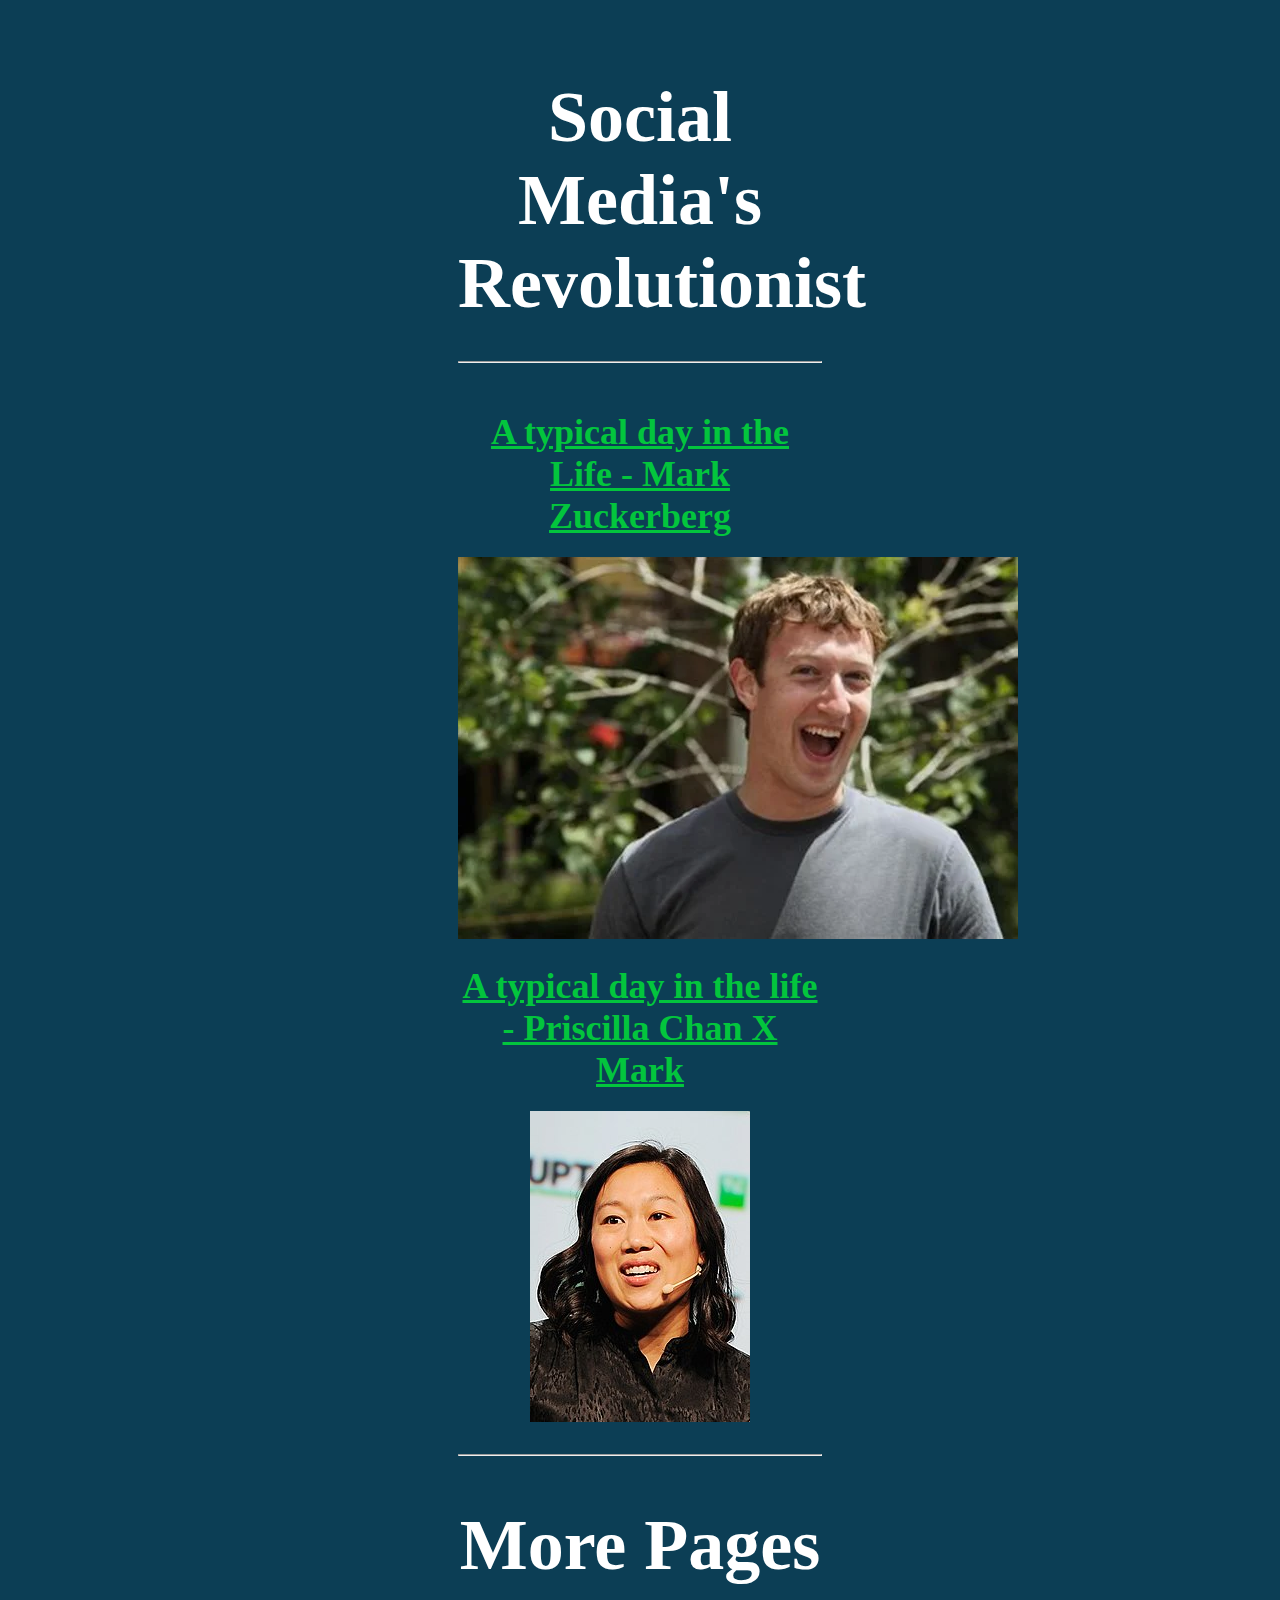
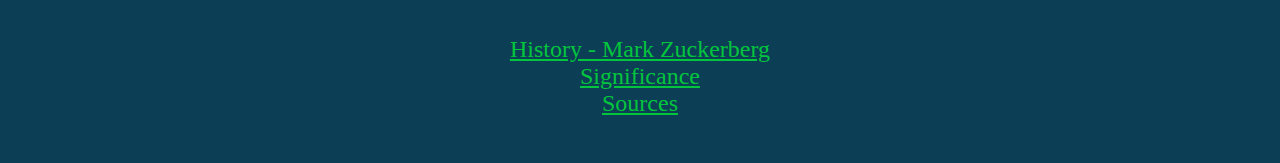
<file: index.html>
<!DOCTYPE html>

<html>
  <head>
    <link rel="stylesheet" href="./css/style.css">
    <title>
      Mark Zuckerberg
    </title>

  </head>

  <body>
    <h1>
      Social Media's Revolutionist
      <hr>
    </h1>

    <h2>
      <a rel="Index" href="https://www.entrepreneur.com/business-news/a-typical-day-in-the-life-of-mark-zuckerberg-who-wears-the/296005" target="_blank">
        A typical day in the Life - Mark Zuckerberg
      </h2>
        <img src="./images/mark-happy.png">
      </a>
    <br>
    <h2>
      <a rel="Index" href="https://press.farm/priscilla-chan-and-mark-zuckerbergs-routine/" target="_blank">
        A typical day in the life - Priscilla Chan X Mark
    </h2>
        <img src="./images/mark-wife-smiley.jpg">
      </a>
    

<br>
<br>

<hr>

<h1>
  More Pages
</h1>

  <a   href="./pages/history.html">
       History - Mark Zuckerberg
  </a>

<br>

  <a   href="./pages/significance.html">
       Significance
  </a>

<br>

<a 
  href="./pages/sources.html">
  Sources
</a>

<br>
<br>

    

  </body>

</html>
</file>
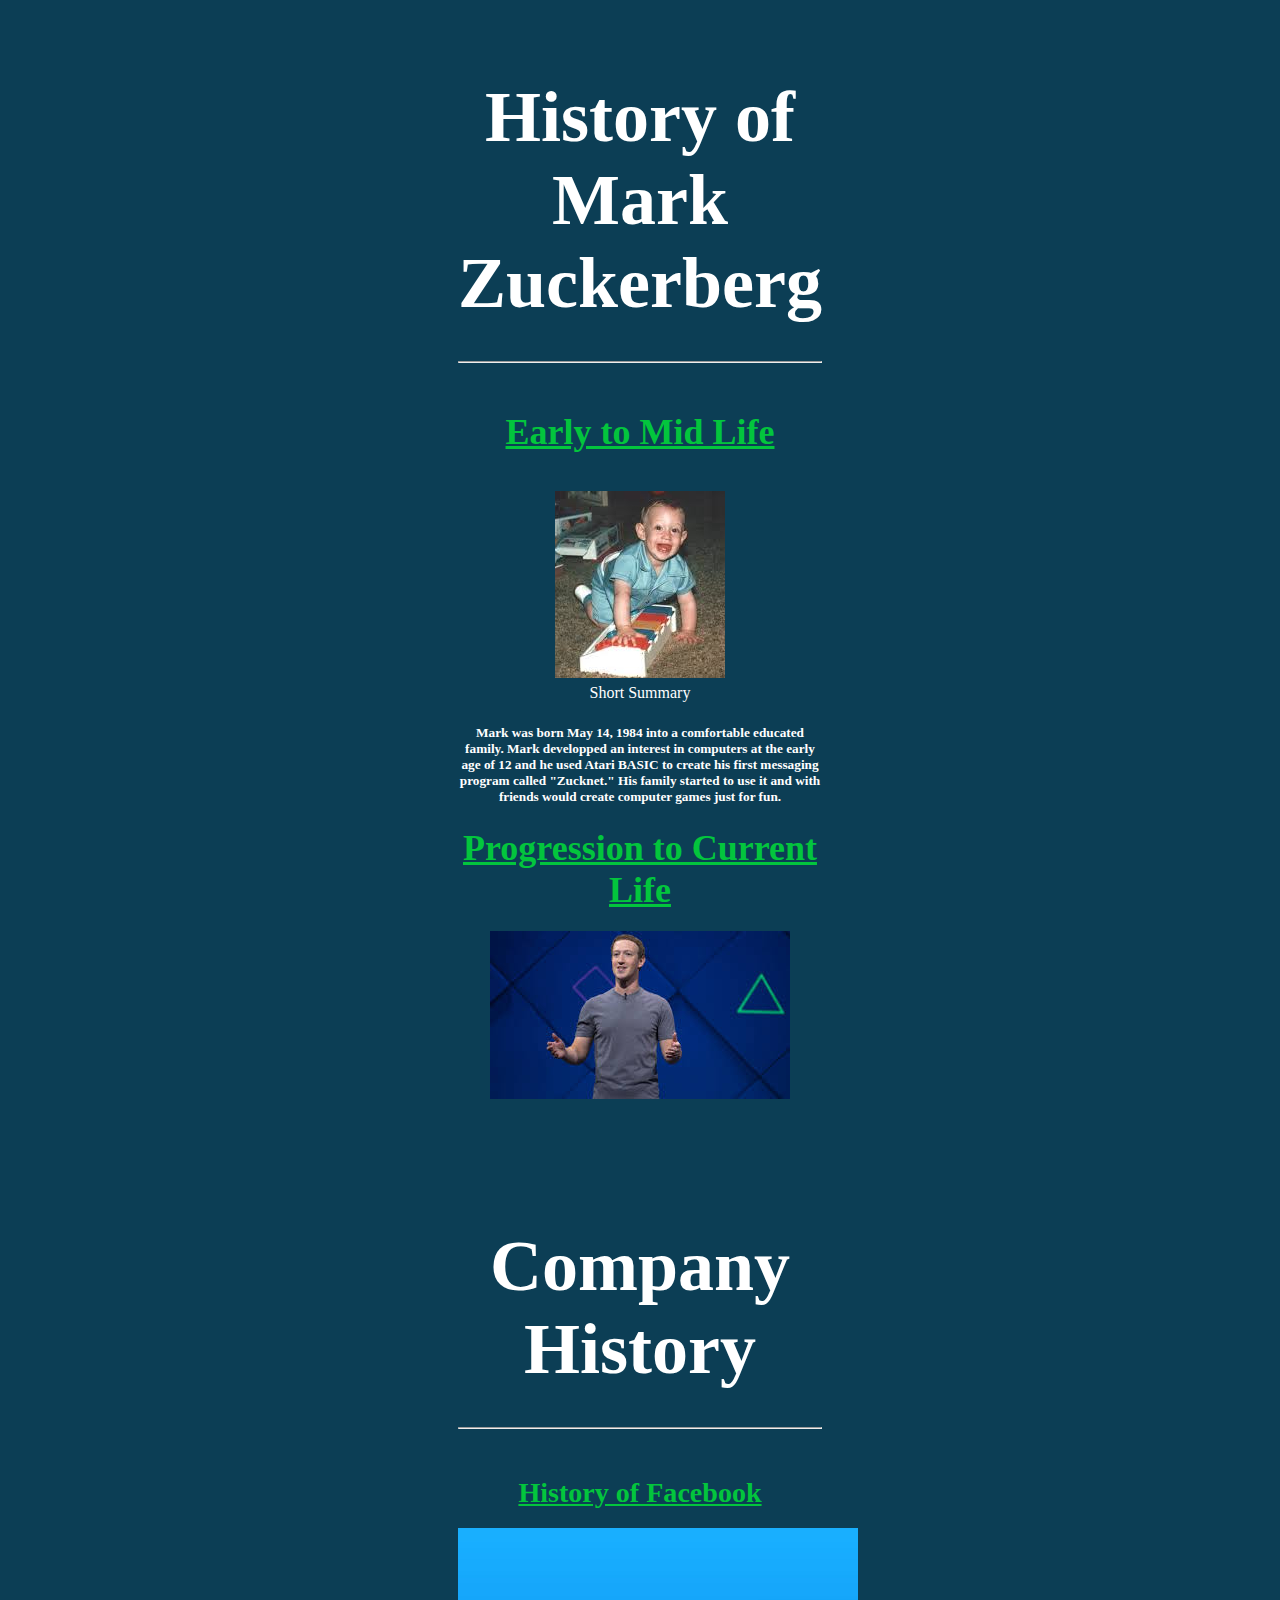
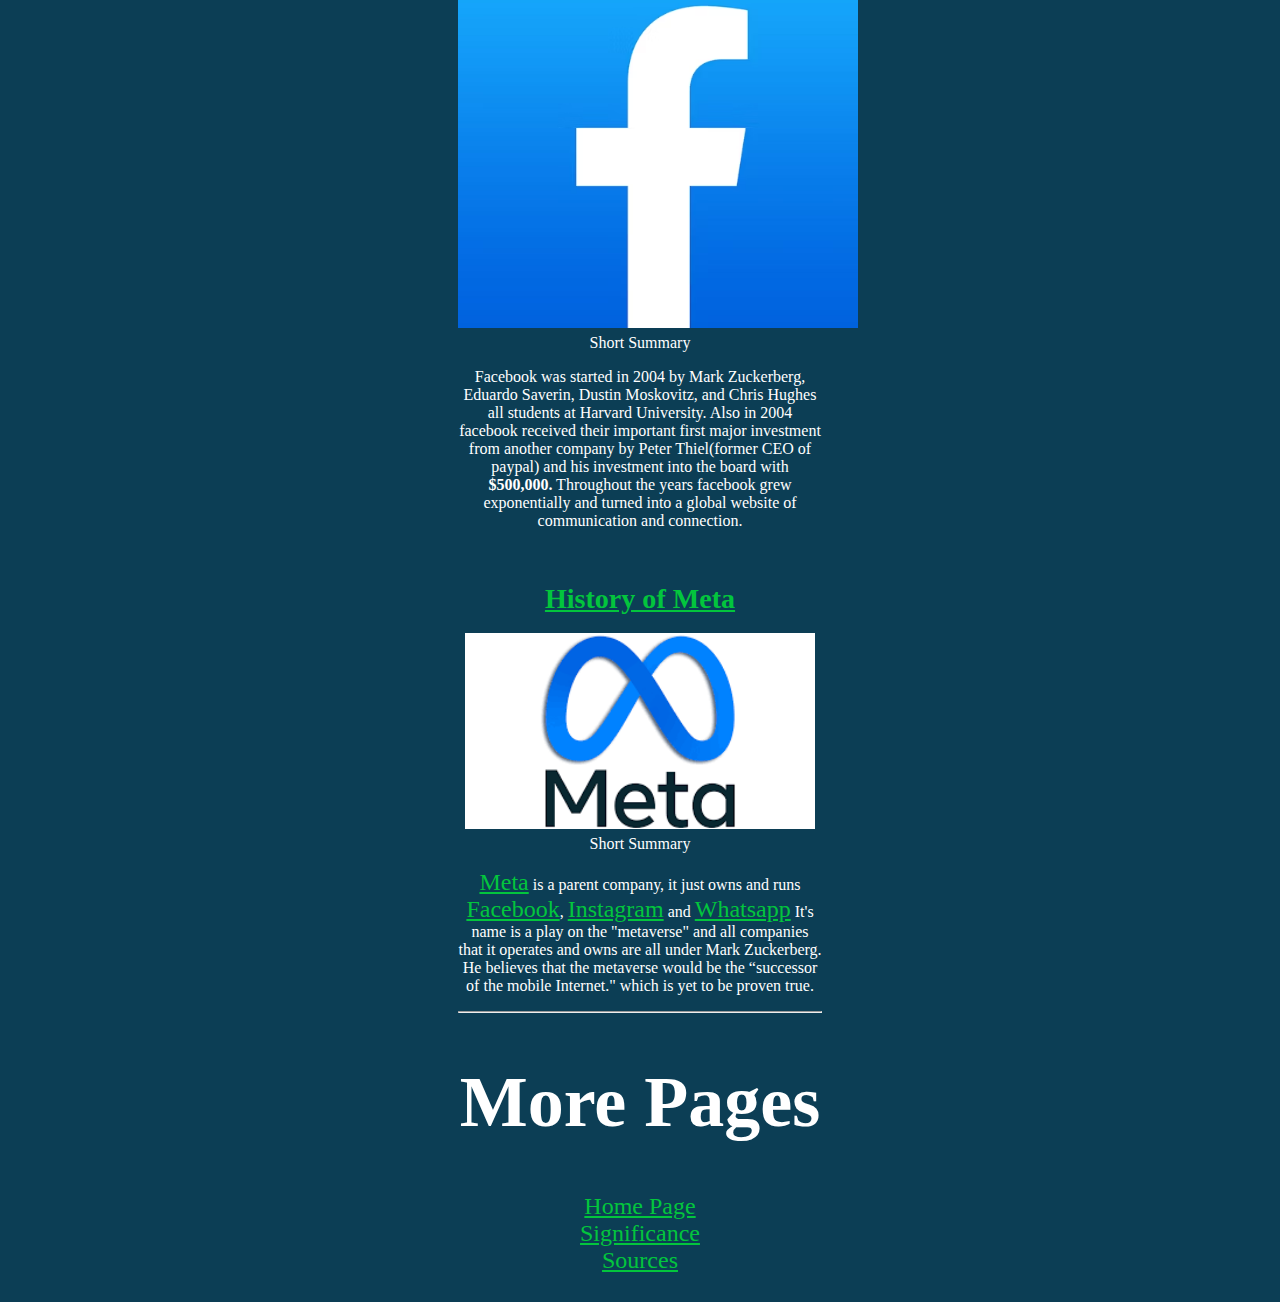
<file: pages/history.html>
<!DOCTYPE html>

<html>
  <head>
    <link rel="stylesheet" href="../css/style.css">
    <title>
      History of Mark Zuckerberg
    </title>
<h1> History of Mark Zuckerberg
  <hr>

  </head>

<body>

 <h2>
  <a 
    rel="History" href="https://www.biography.com/business-leaders/mark-zuckerberg" target="_blank"> Early to Mid Life
  </a>
</h2>

  <br>

  <a rel="History" href="https://www.biography.com/business-leaders/mark-zuckerberg" target="_blank">
    <img src="../images/markid.png">
  </a>

  <br>
<h7>Short Summary</h7>
  <h5>
    Mark was born May 14, 1984 into a comfortable educated family. Mark developped an interest in computers at the early age of 12 and he used Atari BASIC to create his first messaging program called "Zucknet." His family started to use it and with friends would create computer games just for fun.
  </h5>


<h2>
  <a
  rel="History" href="https://www.youtube.com/watch?v=vSYGS3VjalY" target="_blank">
  Progression to Current Life
  </a>
</h2>

<a
  rel="History" href="https://www.youtube.com/watch?v=vSYGS3VjalY" target="_blank">
  <img src="../images/mark-mid-life.jpg">
</a>

<br>
<br>
<br>
<br>
<br>
<h1>Company History
<hr>

  <h3>
    <a rel="History" href="https://www.brandwatch.com/blog/history-of-facebook/" target="_blank">
    History of Facebook
    </a>
  </h3>

<a 
  rel="History" href="https://www.brandwatch.com/blog/history-of-facebook/" target="_blank">
  <img src="../images/facebooklogo.png" width="400px" height="400px"> 
</a>

<br>

<h7>Short Summary</h7>

<p>Facebook was started in 2004 by Mark Zuckerberg, Eduardo Saverin, Dustin Moskovitz, and Chris Hughes all students at Harvard University. Also in 2004 facebook received their important first major investment from another company by Peter Thiel(former CEO of paypal) and his investment into the board with <b>$500,000.</b> Throughout the years facebook grew exponentially and turned into a global website of communication and connection.
</p>

<br>

<h3>
<a rel="History" href="https://www.britannica.com/money/Meta-Platforms" target="_blank">
History of Meta
</a>
</h3>

<a 
  rel="History" href="https://www.britannica.com/money/Meta-Platforms" target="_blank">
  <img src="../images/meta.png" width="350">
</a>

<br>

<h7>
Short Summary
</h7>

<p>
  <a rel="History" href="https://www.meta.com/ca/" target="_blank">Meta</a>
  is a parent company, it just owns and runs 
  <a rel="History" href="https://www.facebook.com/" target="_blank">Facebook</a>,
  <a rel="History" href="https://www.instagram.com/" target="_blank">Instagram</a> 
  and 
  <a rel="History" href="https://www.whatsapp.com/" target="_blank">Whatsapp</a> It's name is a play on the "metaverse" and all companies that it operates and owns are all under Mark Zuckerberg. He believes that the metaverse would be the “successor of the mobile Internet." which is yet to be proven true.
</p>

<hr>

<h1>
  More Pages
</h1>



<a href="../index.html">
  Home Page
</a>
<br>
<a   href="./significance.html">
  Significance
</a>

<br>

<a 
href="./sources.html">
Sources
</a>

</body>

</html>
</file>
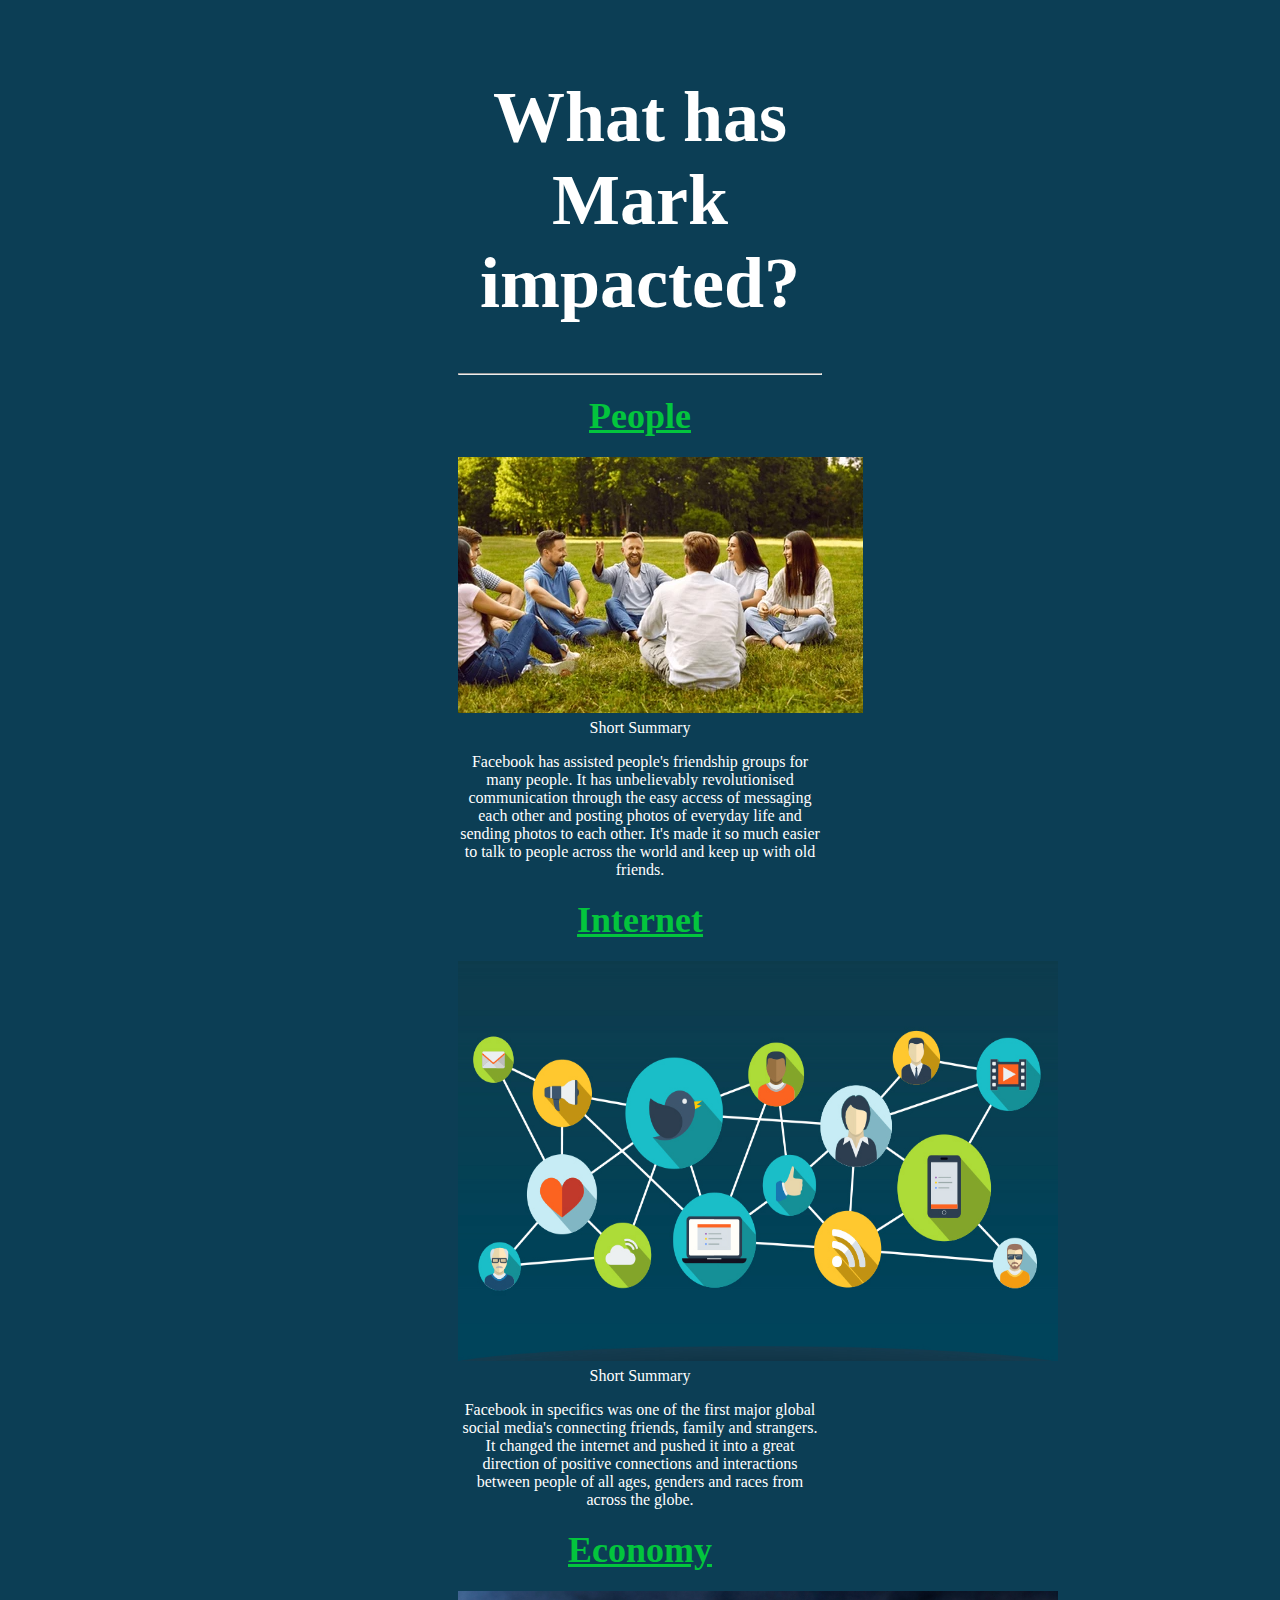
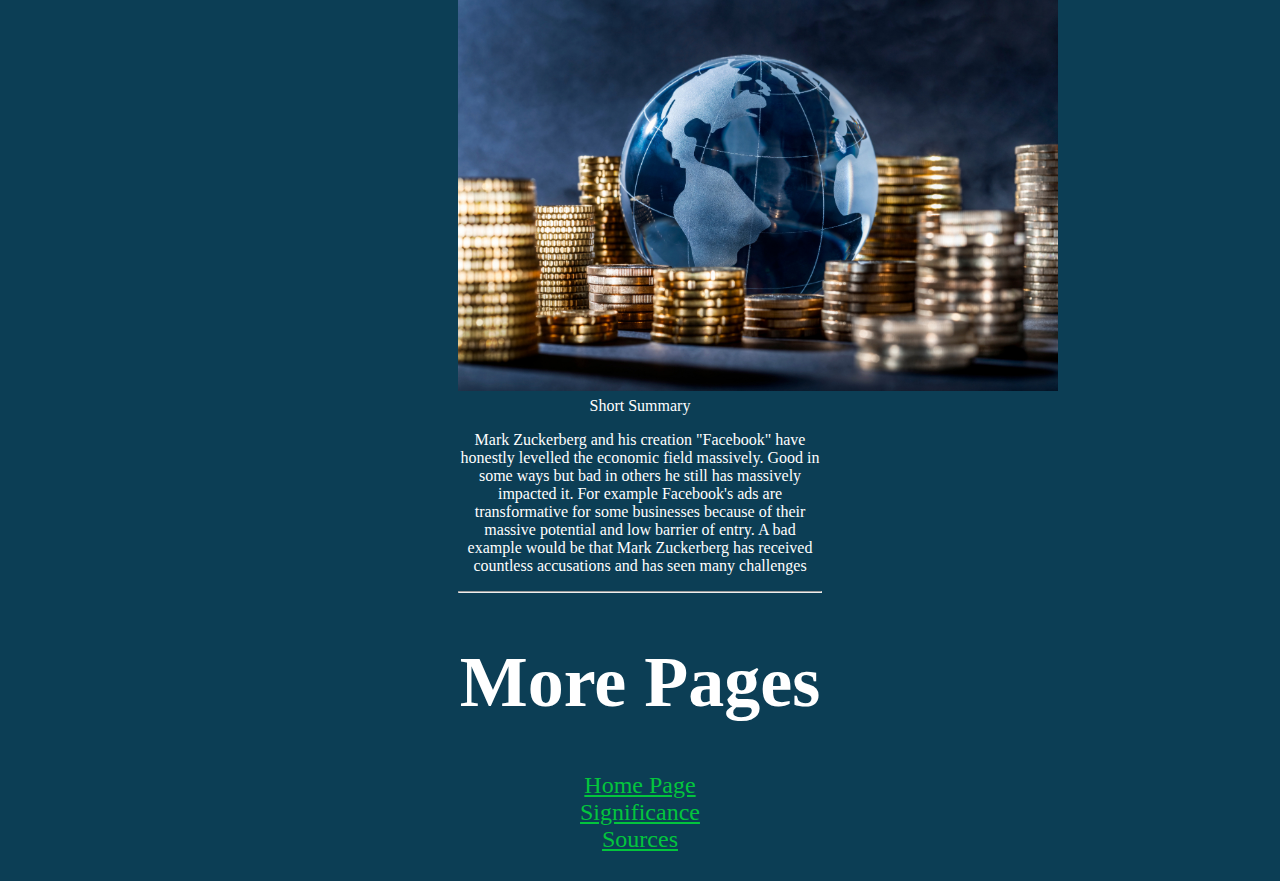
<file: pages/significance.html>
<!DOCTYPE html>

<html>
  <head>
    <link rel="stylesheet" href="../css/style.css">
    <title>
      Impact and Importance
    </title>
<h1>
  What has Mark impacted?
</h1>

<hr>
  </head>

  <body>
    <h2>
      <a 
        rel="Significance" href="https://kvrwebtech.com/blog/2024/08/the-role-of-social-media-in-modern-friendships-benefits-and-challenges/#:~:text=Positive%20Impacts%20of%20Social%20Media&text=Building%20Relationships%3A%20Social%20media%20can,resources%20on%20a%20global%20scale." target="_blank"> People
      </a>
    </h2>
    
    <a 
        rel="Significance" href="https://kvrwebtech.com/blog/2024/08/the-role-of-social-media-in-modern-friendships-benefits-and-challenges/#:~:text=Positive%20Impacts%20of%20Social%20Media&text=Building%20Relationships%3A%20Social%20media%20can,resources%20on%20a%20global%20scale." target="_blank">

      <img src="../images/friendgroup.png">
    </a>
    <br>
    <h7>
      Short Summary
    </h7>

    <p>
      Facebook has assisted people's friendship groups for many people. It has unbelievably revolutionised communication through the easy access of messaging each other and posting photos of everyday life and sending photos to each other. It's made it so much easier to talk to people across the world and keep up with old friends.
    </p>

<h2>
  <a
  rel="Significance" href="https://millennialmagazine.com/2013/09/09/how-mark-zuckerburg-changed-the-internet/" target="_blank">
  Internet
  </a>
</h2>

<a 
  rel="Significance" href="https://millennialmagazine.com/2013/09/09/how-mark-zuckerburg-changed-the-internet/" target="_blank">

  <img src="../images/networking.jpg" width="600px" height="400px">
</a>

<br>

<h7>Short Summary</h7>
<p>
  Facebook in specifics was one of the first major global social media's connecting friends, family and strangers. It changed the internet and pushed it into a great direction of positive connections and interactions between people of all ages, genders and races from across the globe.
</p>



<h2>
  <a
  rel="Significance" href="https://www.economicsobservatory.com/twenty-years-of-facebook-how-has-it-shaped-economies-around-the-world" target="_blank">
  Economy
  </a>
</h2>

<a 
  rel="Significance" href="https://www.economicsobservatory.com/twenty-years-of-facebook-how-has-it-shaped-economies-around-the-world" target="_blank">
  <img src="../images/economy.jpg" width="600px" height="400px">
</a>

<br>

  <h7>
    Short Summary
  </h7>

  <p>
    Mark Zuckerberg and his creation "Facebook" have honestly levelled the economic field massively. Good in some ways but bad in others he still has massively impacted it. For example Facebook's ads are transformative for some businesses because of their massive potential and low barrier of entry. A bad example would be that Mark Zuckerberg has received countless accusations and has seen many challenges 
  </p>
<hr>

<h1>
  More Pages
</h1>

<a href="../index.html">
  Home Page
</a>
<br>
<a   href="./significance.html">
  Significance
</a>

<br>

<a 
href="./sources.html">
Sources
</a>

  </body>

</html>
</file>
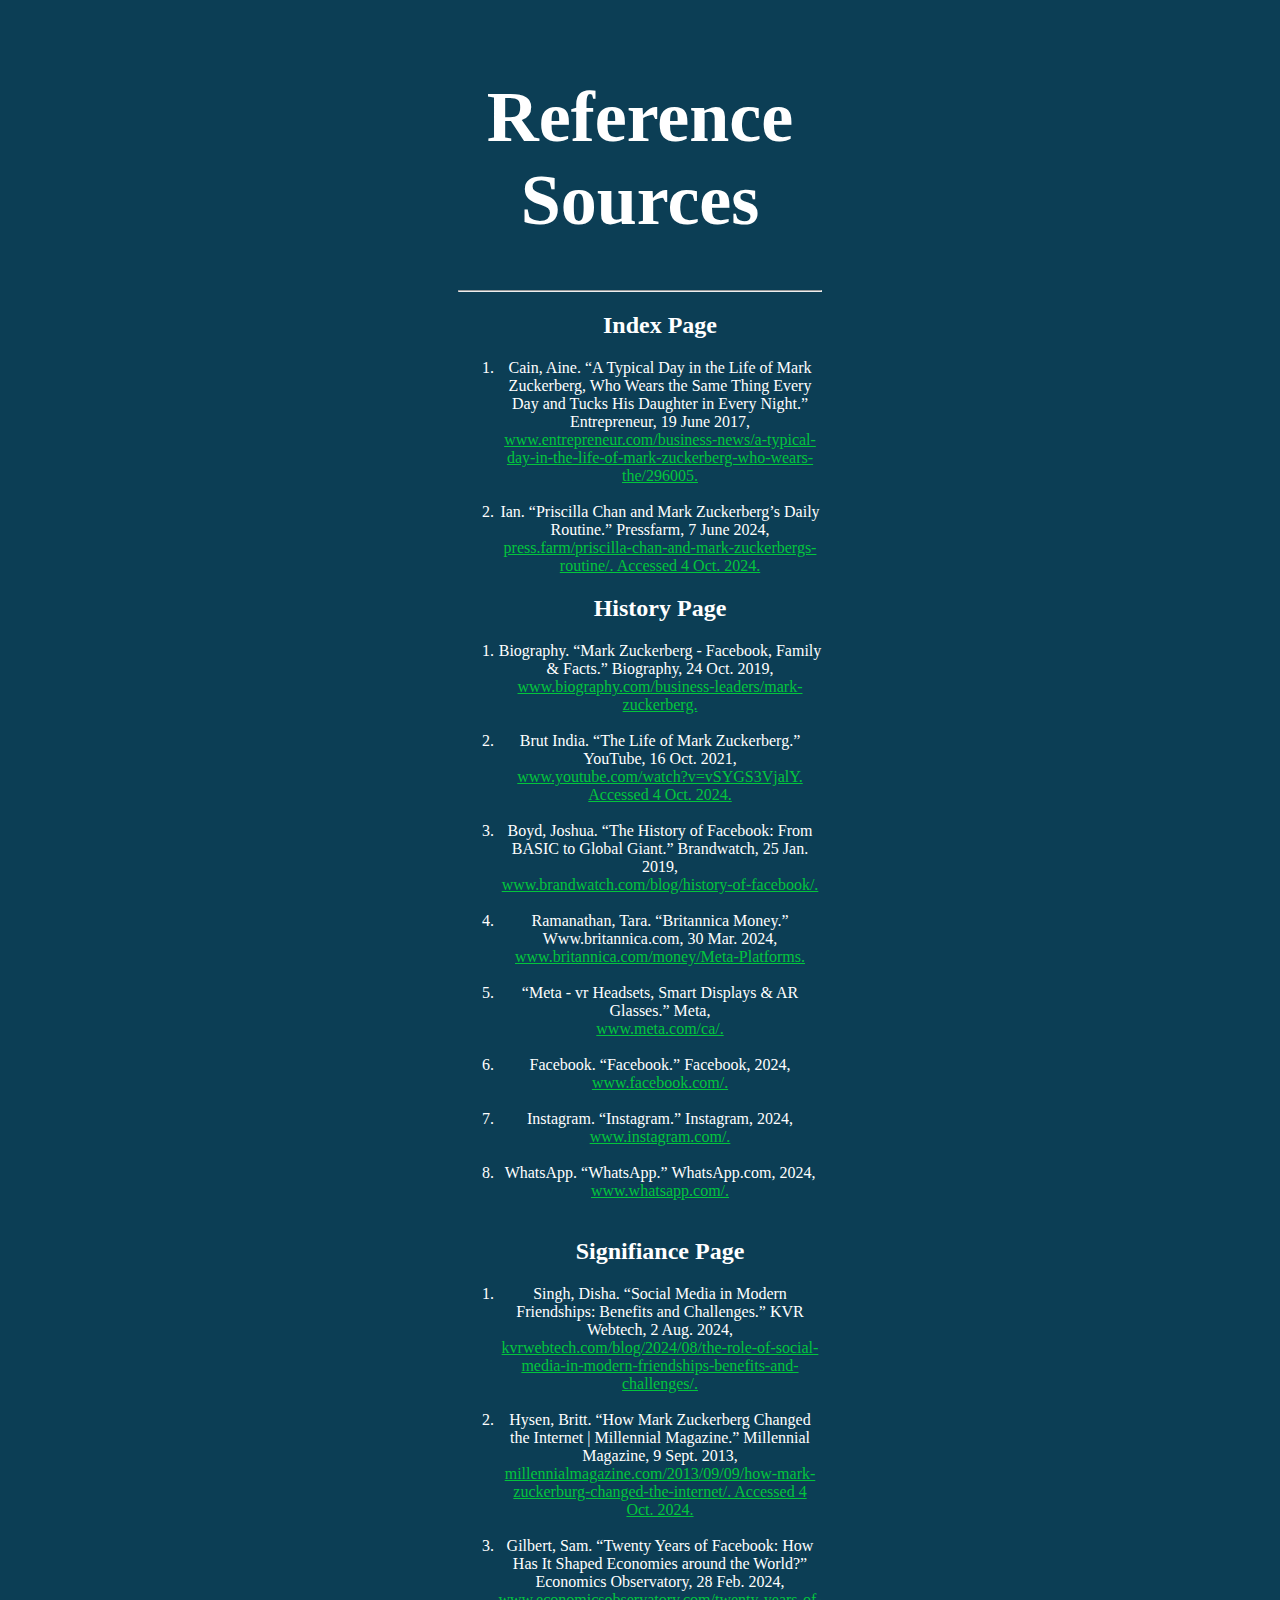
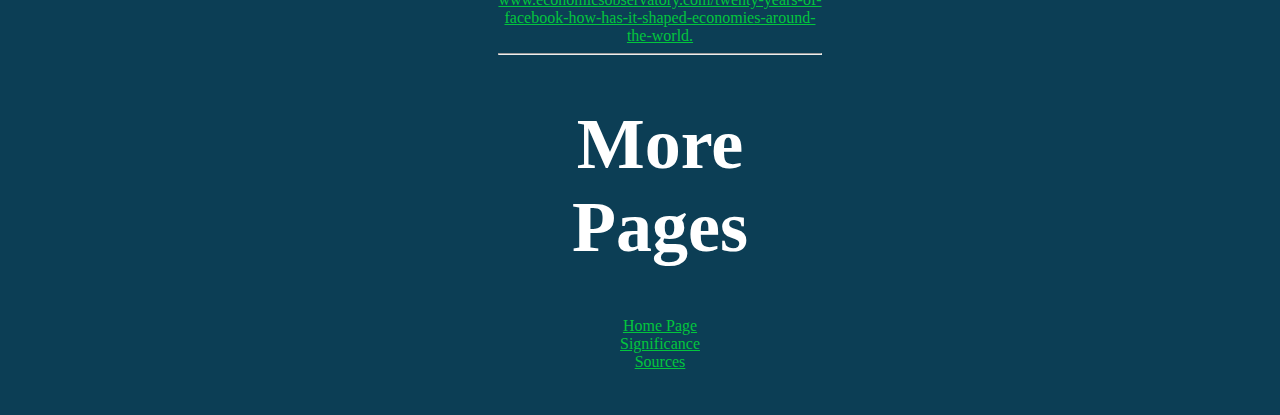
<file: pages/sources.html>
<!DOCTYPE html>

<html>
  <head>
    <link rel="stylesheet" href="../css/style2.css">
  
    <title>
      Bibliography
    </title>
<h1>
  Reference Sources
</h1>

<hr>
  </head>

  <body>

    <ol>
      <h2>Index Page</h2>
      <li>
        Cain, Aine. “A Typical Day in the Life of Mark Zuckerberg, Who Wears the Same Thing Every Day and Tucks His Daughter in Every Night.” Entrepreneur, 19 June 2017,
        <br>
        <a 
        rel="Sources" href="https://www.entrepreneur.com/business-news/a-typical-day-in-the-life-of-mark-zuckerberg-who-wears-the/296005">www.entrepreneur.com/business-news/a-typical-day-in-the-life-of-mark-zuckerberg-who-wears-the/296005. 
        </a> 
      </li>

      <br>

      <li>
        Ian. “Priscilla Chan and Mark Zuckerberg’s Daily Routine.” Pressfarm, 7 June 2024,
        <br>
        <a 
          rel="Sources" href="https://press.farm/priscilla-chan-and-mark-zuckerbergs-routine/">
          press.farm/priscilla-chan-and-mark-zuckerbergs-routine/. Accessed 4 Oct. 2024. 
        </a>
      </li>
    </ol>
    <ol>
      <h2>History Page</h2>
      <li>
        Biography. “Mark Zuckerberg - Facebook, Family & Facts.” Biography, 24 Oct. 2019,
        <br>
        <a 
        rel="Sources" href="https://www.biography.com/business-leaders/mark-zuckerberg"> 
        www.biography.com/business-leaders/mark-zuckerberg.
        </a>
      </li>

      <br>

      <li>
        Brut India. “The Life of Mark Zuckerberg.” YouTube, 16 Oct. 2021,
        <br>
        <a 
          rel="Sources" href="https://www.youtube.com/watch?v=vSYGS3VjalY"> 
          www.youtube.com/watch?v=vSYGS3VjalY. Accessed 4 Oct. 2024.
        </a>
      </li>

      <br>

      <li>
        Boyd, Joshua. “The History of Facebook: From BASIC to Global Giant.” Brandwatch, 25 Jan. 2019,
        <br>
        <a 
          rel="Sources" href="https://www.brandwatch.com/blog/history-of-facebook/"> 
          www.brandwatch.com/blog/history-of-facebook/.
        </a>
      </li>

      <br>

      <li>
        Ramanathan, Tara. “Britannica Money.” Www.britannica.com, 30 Mar. 2024,
        <br>
        <a 
          rel="Sources" href="https://www.britannica.com/money/Meta-Platforms"> 
          www.britannica.com/money/Meta-Platforms.
        </a>
      </li>

      <br>

      <li>
        “Meta - vr Headsets, Smart Displays & AR Glasses.” Meta,
        <br>
        <a 
          rel="Sources" href="https://www.meta.com/ca/"> 
          www.meta.com/ca/.
        </a>
      </li>

      <br>

      <li>
        Facebook. “Facebook.” Facebook, 2024,
        <br>
        <a 
          rel="Sources" href="https://www.facebook.com/"> 
          www.facebook.com/.
        </a>
      </li>

      <br>

      <li>
        Instagram. “Instagram.” Instagram, 2024,
        <br>
        <a 
          rel="Sources" href="https://www.instagram.com/"> 
          www.instagram.com/.
        </a>
      </li>

      <br>

      <li>
        WhatsApp. “WhatsApp.” WhatsApp.com, 2024,
        <br>
        <a 
          rel="Sources" href="https://www.whatsapp.com/"> 
          www.whatsapp.com/.
        </a>
      </li>

      <br>

    </ol>
    <ol>
      <h2>Signifiance Page</h2>
      <li>
        Singh, Disha. “Social Media in Modern Friendships: Benefits and Challenges.” KVR Webtech, 2 Aug. 2024,
        <br>
        <a 
          rel="Sources" href="https://kvrwebtech.com/blog/2024/08/the-role-of-social-media-in-modern-friendships-benefits-and-challenges/#:~:text=Positive%20Impacts%20of%20Social%20Media&text=Building%20Relationships%3A%20Social%20media%20can,resources%20on%20a%20global%20scale.">
          kvrwebtech.com/blog/2024/08/the-role-of-social-media-in-modern-friendships-benefits-and-challenges/.
        </a>
      </li>

      <br>

      <li>
        Hysen, Britt. “How Mark Zuckerberg Changed the Internet | Millennial Magazine.” Millennial Magazine, 9 Sept. 2013,
        <br>
        <a 
          rel="Sources" href="https://millennialmagazine.com/2013/09/09/how-mark-zuckerburg-changed-the-internet/ "> 
          millennialmagazine.com/2013/09/09/how-mark-zuckerburg-changed-the-internet/. Accessed 4 Oct. 2024.
        </a>
      </li>

      <br>

      <li>
        Gilbert, Sam. “Twenty Years of Facebook: How Has It Shaped Economies around the World?” Economics Observatory, 28 Feb. 2024,
        <a 
          rel="Sources" href="https://www.economicsobservatory.com/twenty-years-of-facebook-how-has-it-shaped-economies-around-the-world">
          www.economicsobservatory.com/twenty-years-of-facebook-how-has-it-shaped-economies-around-the-world.
        </a>
      </li>
      
    <hr>
  
    <h1>
    
      More Pages
    </h1>
    
    <a href="../index.html">
      Home Page
    </a>
    <br>
    <a   href="./significance.html">
      Significance
    </a>
    
    <br>
    
    <a 
    href="./sources.html">
    Sources
    </a>
    
  </body>

</html>
</file>
<file: css/style.css>
body {
    background-color:#0c3e55;
    color: rgb(255, 255, 255);
    text-align: center;
   padding: 20px;
   padding-left: 450px;
   padding-right:450px;
 }
 
 
 a { 
    color:rgb(3, 197, 61);
    font-size: 150%;

   
 }

 
 a:hover {
    color:rgb(35, 197, 247);
    font-size: 200%;
    transition-duration: 0.5s;
    transition-property: font-size, color;
 }
 
 
 h1 {
    font-size: 450%;
 }
</file>
<file: css/style2.css>
body {
    background-color:#0c3e55;
    color: rgb(255, 255, 255);
    text-align: center;
   padding: 20px;
   padding-left: 450px;
   padding-right:450px;
 }


a { 
    color:rgb(3, 197, 61);
    font-size: 100%;

   
 }
 
 a:hover {
    color:rgb(35, 197, 247);
    font-size: 120%;
    transition-duration: 0.2s;
    transition-property: font-size, color;
 }

 h1 {
    font-size: 450%;
 }
</file>
